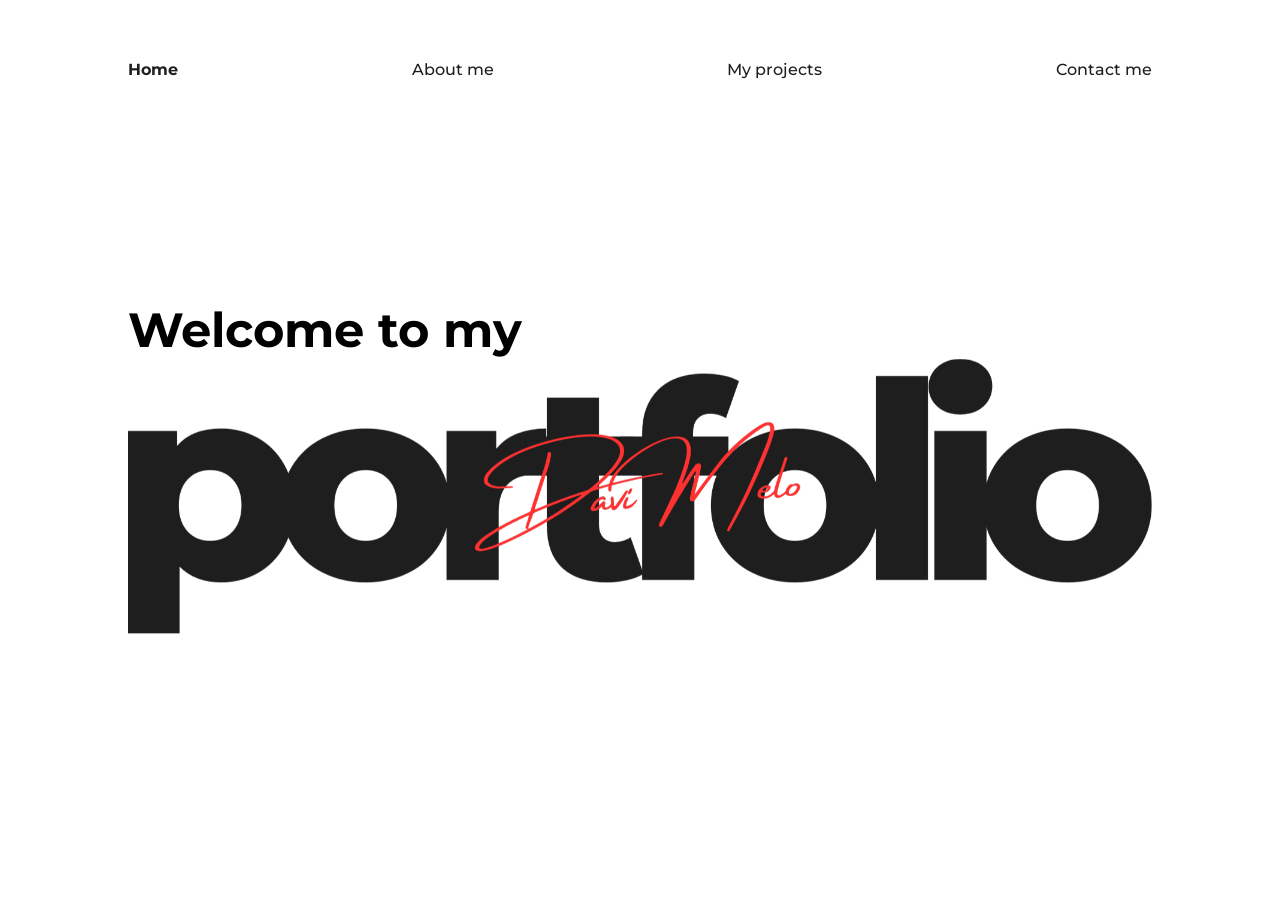
<file: index.html>
<!DOCTYPE html>
<html lang="pt-BR">
<head>
    <meta charset="UTF-8">
    <meta name="viewport" content="width=device-width, initial-scale=1.0">
    <title>Portfólio - Davi Melo</title>
    <link rel="stylesheet" href="./styles/home.css">
    <link rel="stylesheet" href="./styles/main.css">
    <link rel="shortcut icon" href="./assets/logo-gradiente.png" type="image/x-icon">
</head>
<body id="home">
    <div class="navbar">
        <ul class="navbar-list">
            <li class="home"><a class="link" href="index.html">Home</a></li>
            <li class="about"><a class="link" href="about.html">About me</a></li>
            <li  class="projects"><a class="link" href="project.html">My projects</a></li>
            <li class="contact"><a class="link" href="contact.html">Contact me</a></li>
        </ul>
    </div>

    <div class="align">
        <div class="content">
            <h1 class="home-title">Welcome to my</h1>
            <img src="./assets/portfolio.png" alt="Imagem de portfólio"class="home-image">
        </div>
    </div>
</body>
</html>
</file>
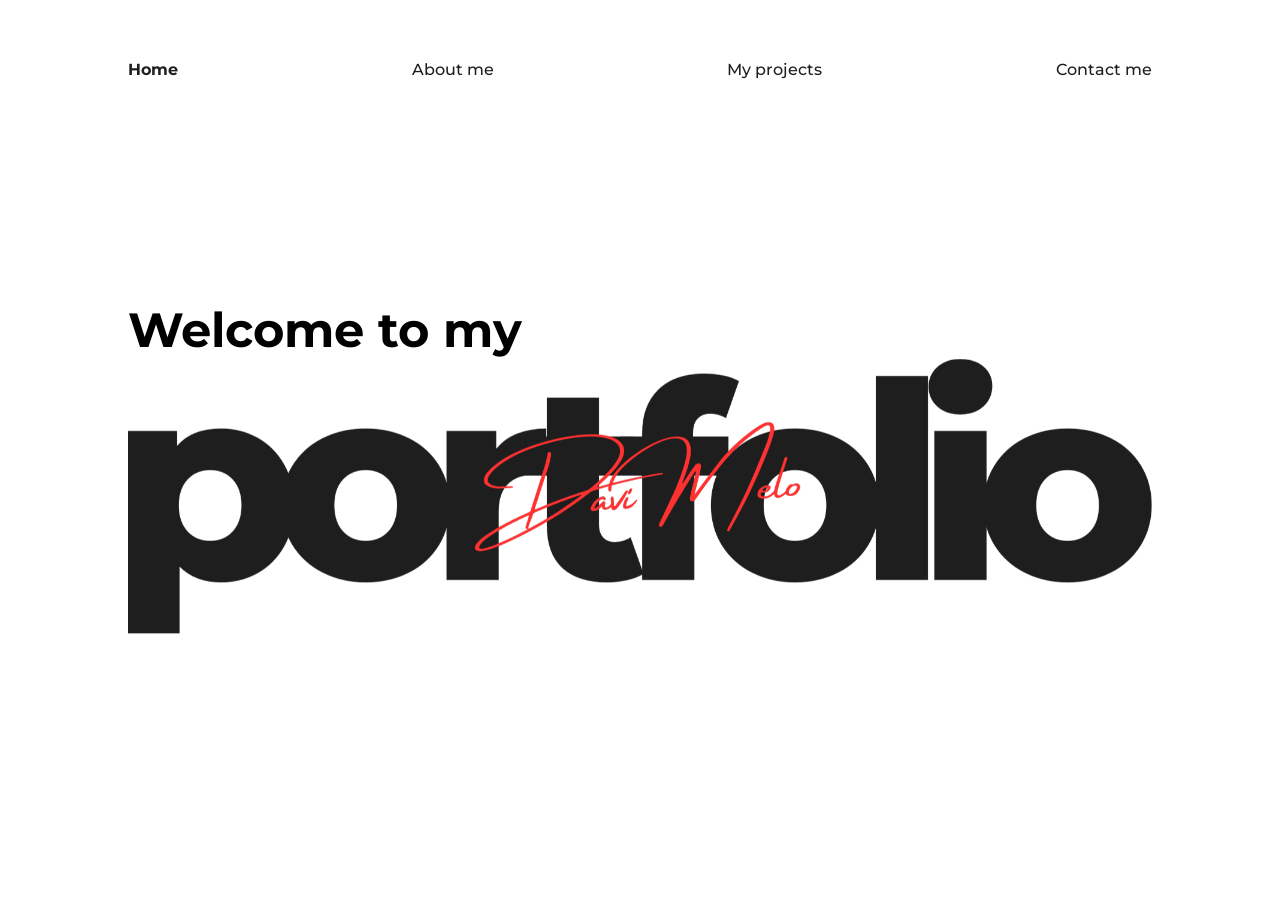
<file: templates/index.html>
<!DOCTYPE html>
<html lang="pt-BR">
<head>
    <meta charset="UTF-8">
    <meta name="viewport" content="width=device-width, initial-scale=1.0">
    <title>Portfólio - Davi Melo</title>
    <link rel="stylesheet" href="../styles/home.css">
    <link rel="stylesheet" href="../styles/main.css">
    <link rel="shortcut icon" href="../assets/logo-gradiente.png" type="image/x-icon">
</head>
<body id="home">
    <div class="navbar">
        <ul class="navbar-list">
            <li class="home"><a class="link" href="index.html">Home</a></li>
            <li class="about"><a class="link" href="about.html">About me</a></li>
            <li  class="projects"><a class="link" href="project.html">My projects</a></li>
            <li class="contact"><a class="link" href="contact.html">Contact me</a></li>
        </ul>
    </div>

    <div class="align">
        <div class="content">
            <h1 class="home-title">Welcome to my</h1>
            <img src="../assets/portfolio.png" alt="Imagem de portfólio"class="home-image">
        </div>
    </div>
</body>
</html>
</file>
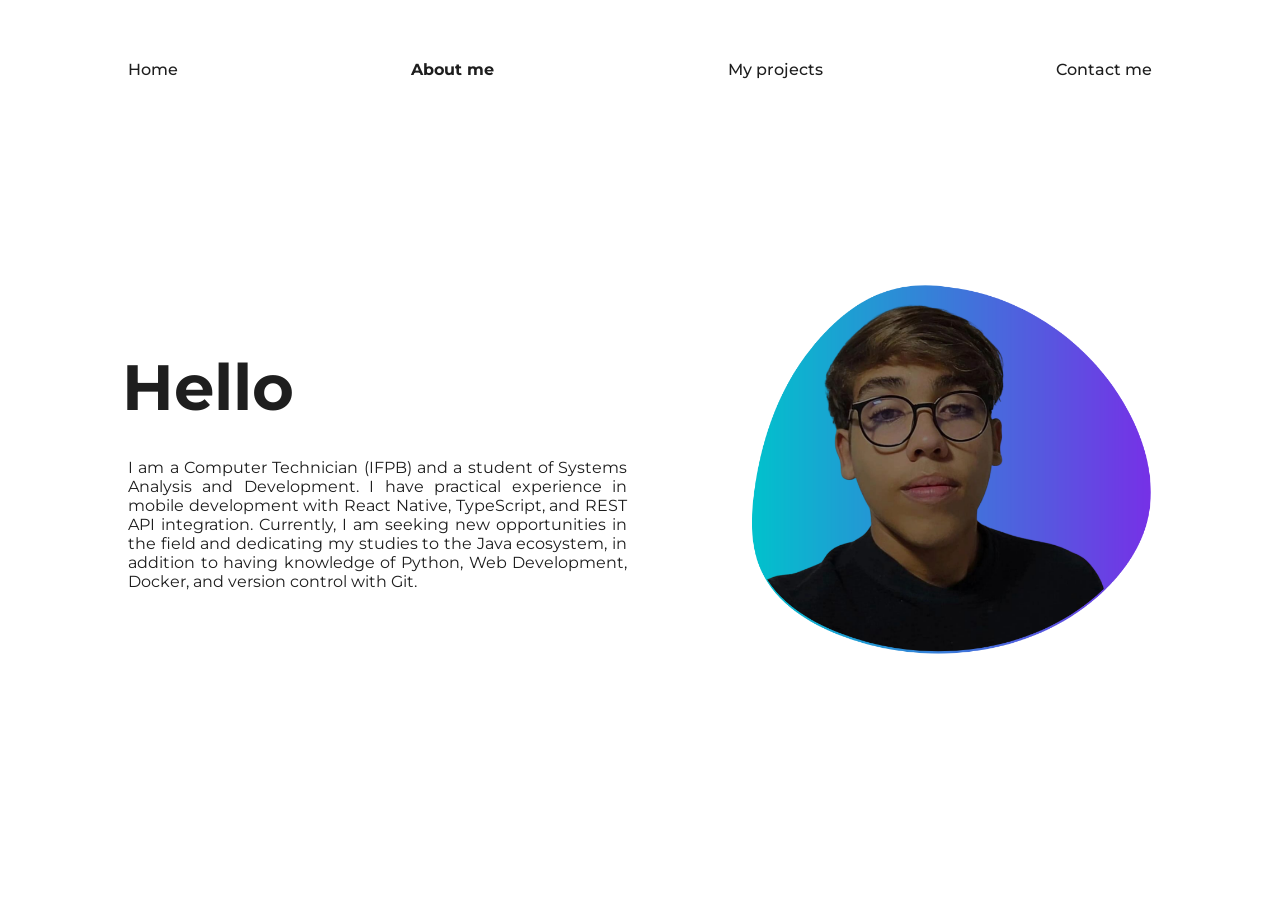
<file: about.html>
<!DOCTYPE html>
<html lang="en">
<head>
    <meta charset="UTF-8">
    <meta name="viewport" content="width=device-width, initial-scale=1.0">
    <title>About me</title>
    <link rel="stylesheet" href="./styles/main.css">
    <link rel="stylesheet" href="./styles/about.css">
    <link rel="shortcut icon" href="./assets/logo-gradiente.png" type="image/x-icon">
</head>
<body id="about">
    <div class="navbar">
        <ul class="navbar-list">
            <li class="home"><a class="link" href="index.html">Home</a></li>
            <li class="about"><a class="link" href="about.html">About me</a></li>
            <li  class="projects"><a class="link" href="project.html">My projects</a></li>
            <li class="contact"><a class="link" href="contact.html">Contact me</a></li>
        </ul>
    </div>
    <div class="content content-flex align">
        <div class="content-text">
            <h1 class="title">Hello</h1>
            <p class="paragraph">
                I am a Computer Technician (IFPB) and a student of Systems Analysis and Development. 
                I have practical experience in mobile development with React Native, TypeScript, and REST API integration. 
                Currently, I am seeking new opportunities in the field and dedicating my studies to the Java ecosystem, 
                in addition to having knowledge of Python, Web Development, Docker, and version control with Git.
            </p>
        </div>
        <div class="content-image">
            <img src="./assets/davi-bg.png" class="image" alt="">
        </div>
    </div>
</body>
</html>
</file>
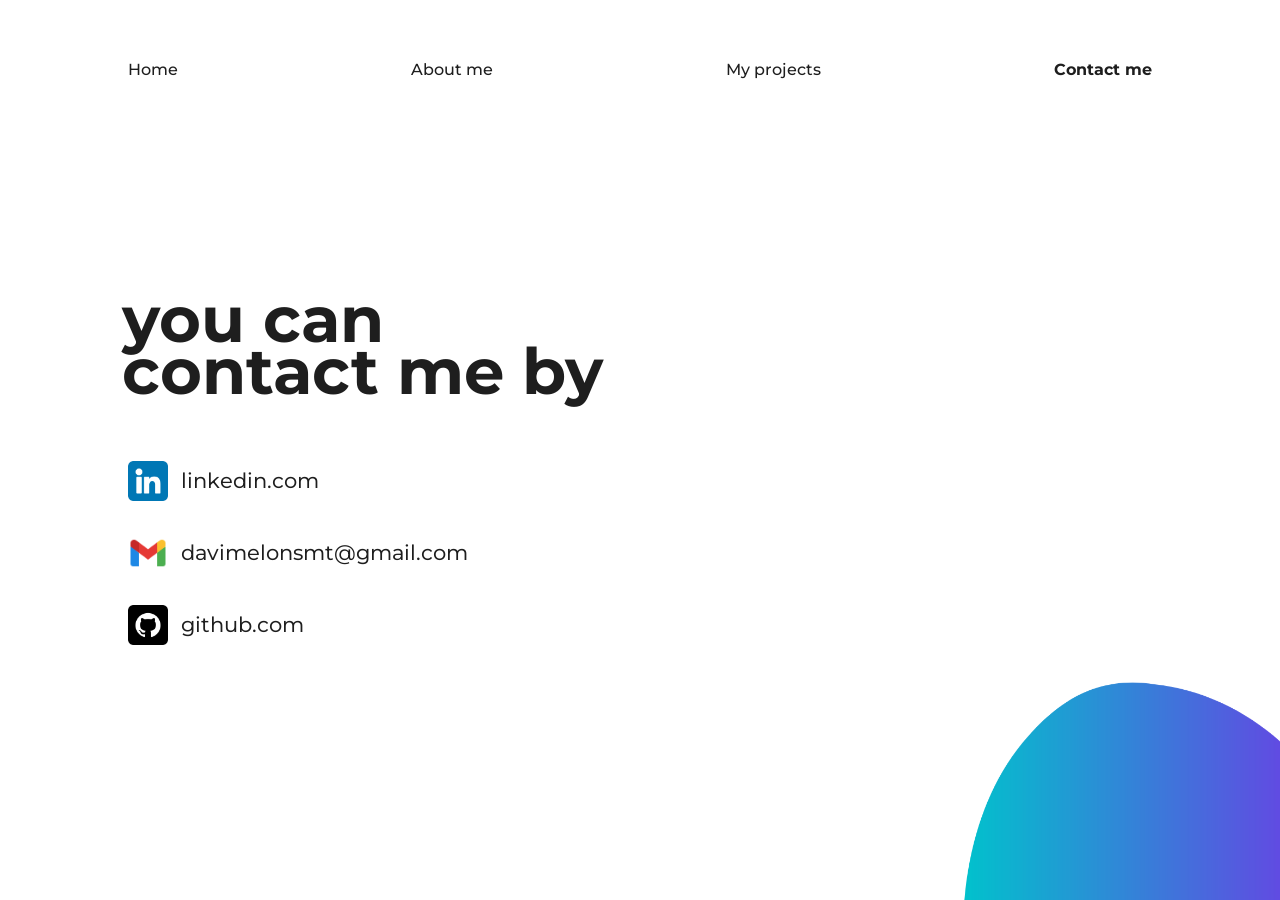
<file: contact.html>
<!DOCTYPE html>
<html lang="en">
<head>
    <meta charset="UTF-8">
    <meta name="viewport" content="width=device-width, initial-scale=1.0">
    <title>Contact me</title>
    <link rel="stylesheet" href="./styles/main.css">
    <link rel="stylesheet" href="./styles/contact.css">
    <link rel="shortcut icon" href="./assets/logo-gradiente.png" type="image/x-icon">
</head>
<body id="contact">
    <div class="navbar">
        <ul class="navbar-list">
            <li class="home"><a class="link" href="index.html">Home</a></li>
            <li class="about"><a class="link" href="about.html">About me</a></li>
            <li  class="projects"><a class="link" href="project.html">My projects</a></li>
            <li class="contact"><a class="link" href="contact.html">Contact me</a></li>
        </ul>
    </div>
    <div class="align">
        <div class="content">
            <div class="contact-content-title">
                <h1 class="title contact-title">you can</h1>
                <h1 class="title contact-title">contact me by</h1>
            </div>
            
            <div>
                <div class="content-flex contact-content">
                    <img src="./assets/linkedin.png" class="contact-images" alt="">
                    <a class="subtitle" href="https://www.linkedin.com/in/davi-melo-8a1440378/" target="_blank">linkedin.com</a>
                </div>
                <div class="content-flex contact-content">
                    <img src="./assets/gmail.png" class="contact-images" alt="">
                    <a class="subtitle" href="mailto:davimelonsmt@gmail.com">davimelonsmt@gmail.com</a  >
                </div>
                <div class="content-flex contact-content">
                    <img src="./assets/github.png" class="contact-images" alt="">
                    <a class="subtitle" href="https://github.com/daviimelo" target="_blank">github.com</a>
                </div>
            </div>
        </div>
    </div>
    
    <img src="./assets/bg.png" class="bottom-right-image" alt="">
</body>
</html>
</file>
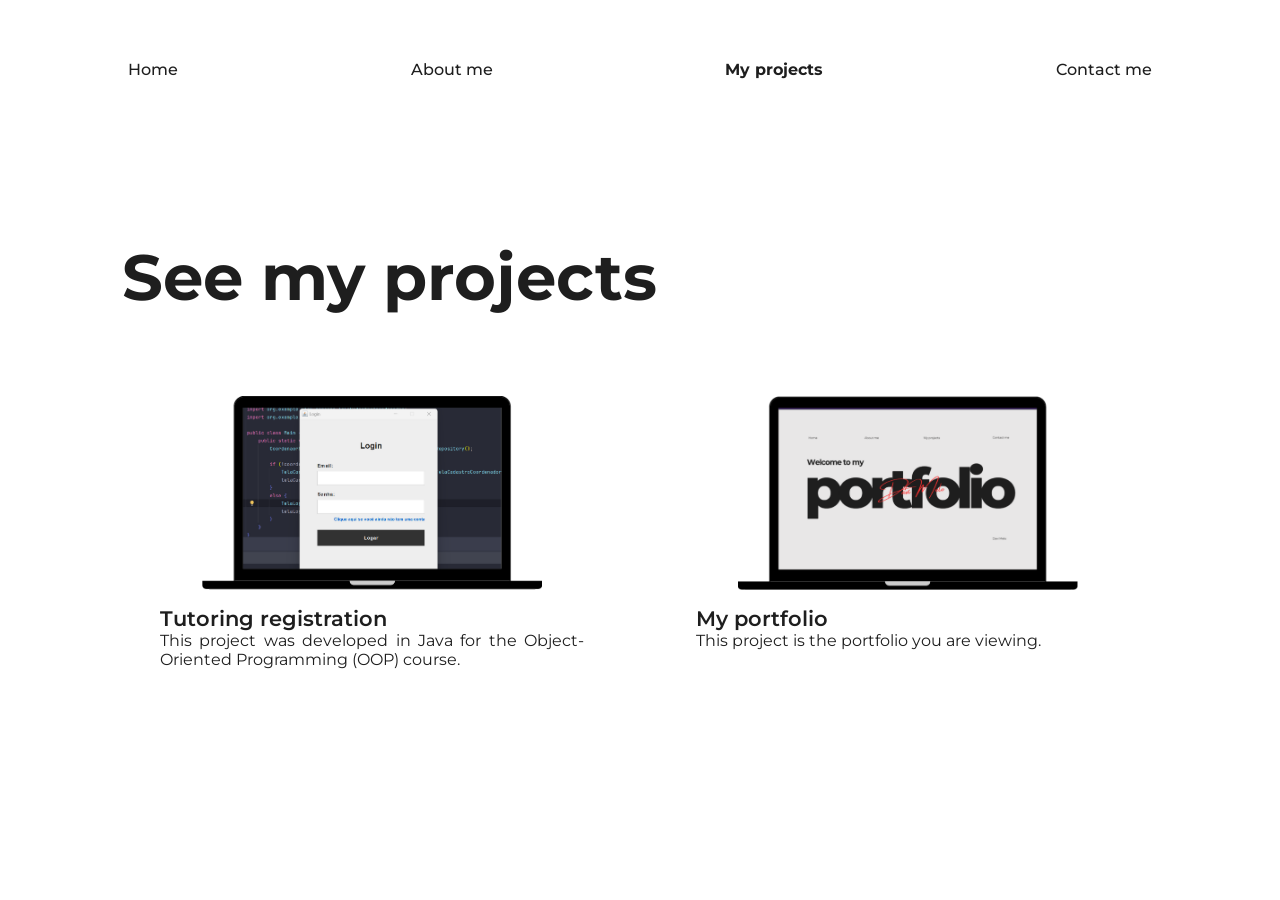
<file: project.html>
<!DOCTYPE html>
<html lang="en">
<head>
    <meta charset="UTF-8">
    <meta name="viewport" content="width=device-width, initial-scale=1.0">
    <title>My projects</title>
    <link rel="stylesheet" href="./styles/main.css">
    <link rel="stylesheet" href="./styles/project.css">
    <link rel="shortcut icon" href="./assets/logo-gradiente.png" type="image/x-icon">
</head>
<body id="projects">
    <div class="navbar">
        <ul class="navbar-list">
            <li class="home"><a class="link" href="index.html">Home</a></li>
            <li class="about"><a class="link" href="about.html">About me</a></li>
            <li  class="projects"><a class="link" href="project.html">My projects</a></li>
            <li class="contact"><a class="link" href="contact.html">Contact me</a></li>
        </ul>
    </div>

    <div class="align">
        <div class="content">
            <h1 class="title">See my projects</h1>
            <div class="content-flex project-image">
                <a href="https://github.com/daviimelo/Monitores" target="_blank" class="project-content">
                    <img src="./assets/monitores.png" class="image" alt="">
                    <h1 class="subtitle">Tutoring registration</h1>
                    <p class="paragraph-image">
                        This project was developed in Java for the Object-Oriented Programming (OOP) course.
                    </p>
                </a>
                <a href="https://github.com/daviimelo/Portfolio-Web" target="_blank" class="project-content">
                    <img src="./assets/portfolio-site.png" class="image" alt="">
                    <h1 class="subtitle">My portfolio</h1>
                    <p class="paragraph-image">
                        This project is the portfolio you are viewing.
                    </p>
                </a>
            </div>
        </div>
    </div>
</body>
</html>
</file>
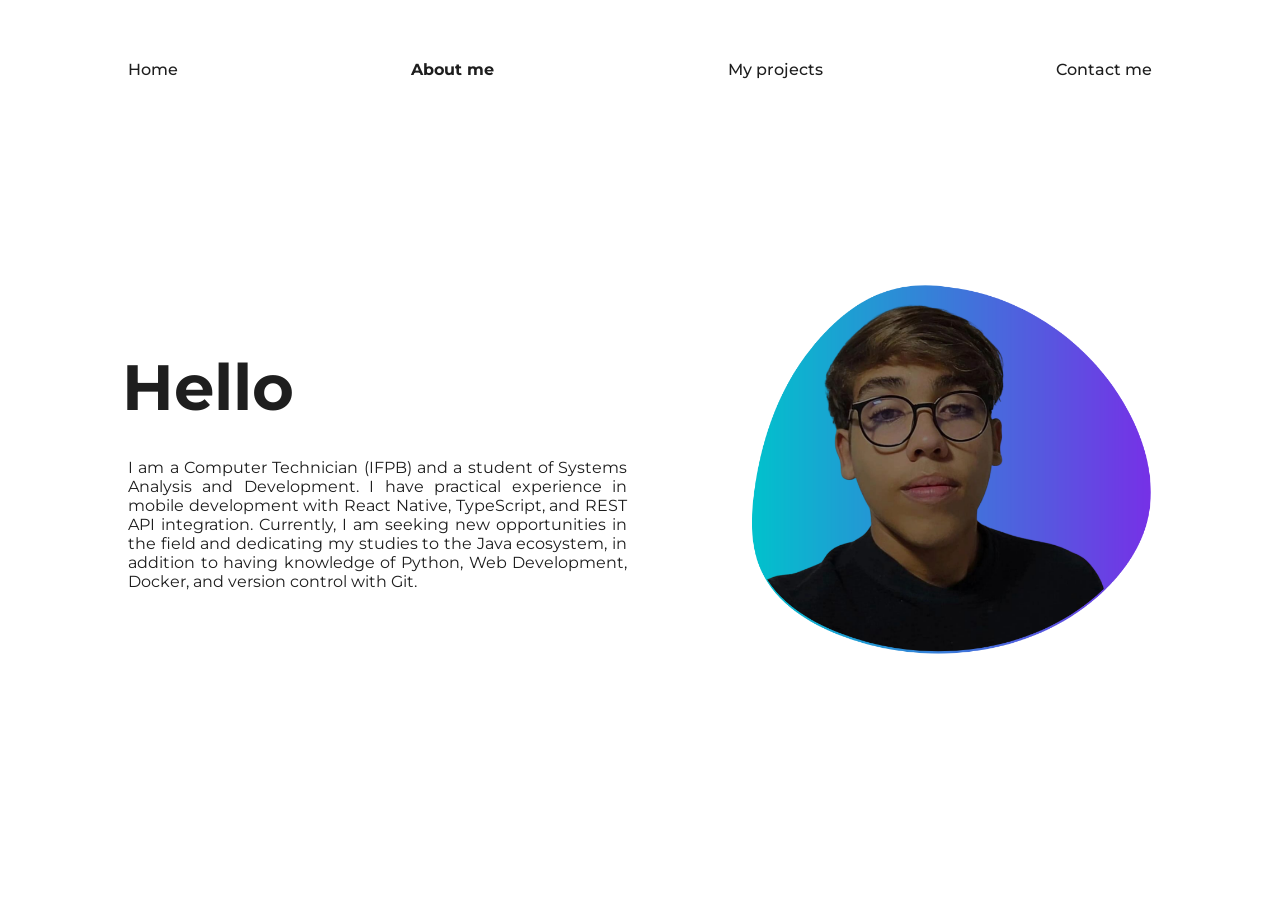
<file: templates/about.html>
<!DOCTYPE html>
<html lang="en">
<head>
    <meta charset="UTF-8">
    <meta name="viewport" content="width=device-width, initial-scale=1.0">
    <title>About me</title>
    <link rel="stylesheet" href="../styles/main.css">
    <link rel="stylesheet" href="../styles/about.css">
    <link rel="shortcut icon" href="../assets/logo-gradiente.png" type="image/x-icon">
</head>
<body id="about">
    <div class="navbar">
        <ul class="navbar-list">
            <li class="home"><a class="link" href="index.html">Home</a></li>
            <li class="about"><a class="link" href="about.html">About me</a></li>
            <li  class="projects"><a class="link" href="project.html">My projects</a></li>
            <li class="contact"><a class="link" href="contact.html">Contact me</a></li>
        </ul>
    </div>
    <div class="content content-flex align">
        <div class="content-text">
            <h1 class="title">Hello</h1>
            <p class="paragraph">
                I am a Computer Technician (IFPB) and a student of Systems Analysis and Development. 
                I have practical experience in mobile development with React Native, TypeScript, and REST API integration. 
                Currently, I am seeking new opportunities in the field and dedicating my studies to the Java ecosystem, 
                in addition to having knowledge of Python, Web Development, Docker, and version control with Git.
            </p>
        </div>
        <div class="content-image">
            <img src="/assets/davi-bg.png" class="image" alt="">
        </div>
    </div>
</body>
</html>
</file>
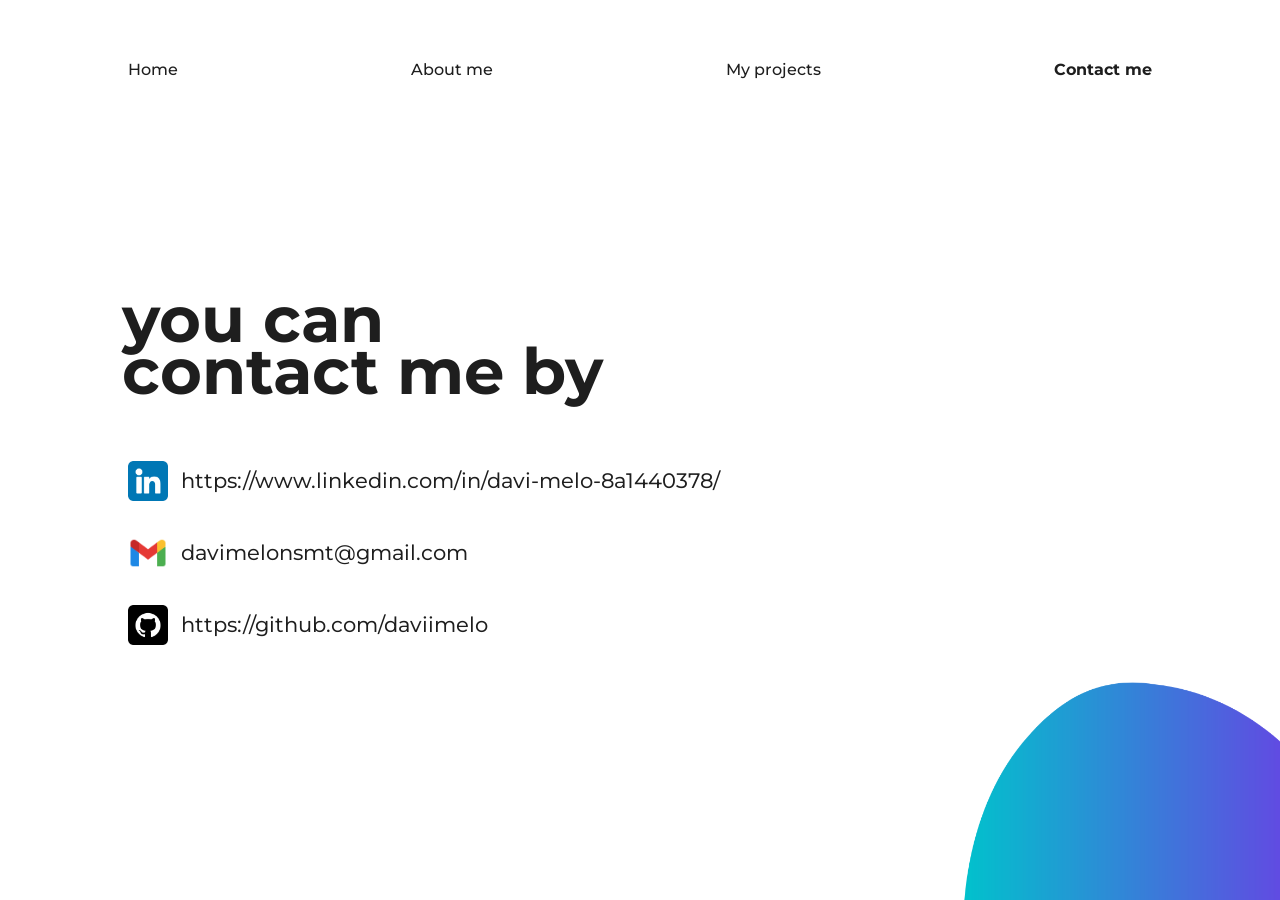
<file: templates/contact.html>
<!DOCTYPE html>
<html lang="en">
<head>
    <meta charset="UTF-8">
    <meta name="viewport" content="width=device-width, initial-scale=1.0">
    <title>Contact me</title>
    <link rel="stylesheet" href="../styles/main.css">
    <link rel="stylesheet" href="../styles/contact.css">
    <link rel="shortcut icon" href="../assets/logo-gradiente.png" type="image/x-icon">
</head>
<body id="contact">
    <div class="navbar">
        <ul class="navbar-list">
            <li class="home"><a class="link" href="index.html">Home</a></li>
            <li class="about"><a class="link" href="about.html">About me</a></li>
            <li  class="projects"><a class="link" href="project.html">My projects</a></li>
            <li class="contact"><a class="link" href="contact.html">Contact me</a></li>
        </ul>
    </div>
    <div class="align">
        <div class="content">
            <div class="contact-content-title">
                <h1 class="title contact-title">you can</h1>
                <h1 class="title contact-title">contact me by</h1>
            </div>
            
            <div>
                <div class="content-flex contact-content">
                    <img src="../assets/linkedin.png" class="contact-images" alt="">
                    <a class="subtitle" href="https://www.linkedin.com/in/davi-melo-8a1440378/" target="_blank">https://www.linkedin.com/in/davi-melo-8a1440378/</a>
                </div>
                <div class="content-flex contact-content">
                    <img src="../assets/gmail.png" class="contact-images" alt="">
                    <a class="subtitle" href="mailto:davimelonsmt@gmail.com">davimelonsmt@gmail.com</a  >
                </div>
                <div class="content-flex contact-content">
                    <img src="../assets/github.png" class="contact-images" alt="">
                    <a class="subtitle" href="https://github.com/daviimelo" target="_blank">https://github.com/daviimelo</a>
                </div>
            </div>
        </div>
    </div>
    
    <img src="../assets/bg.png" class="bottom-right-image" alt="">
</body>
</html>
</file>
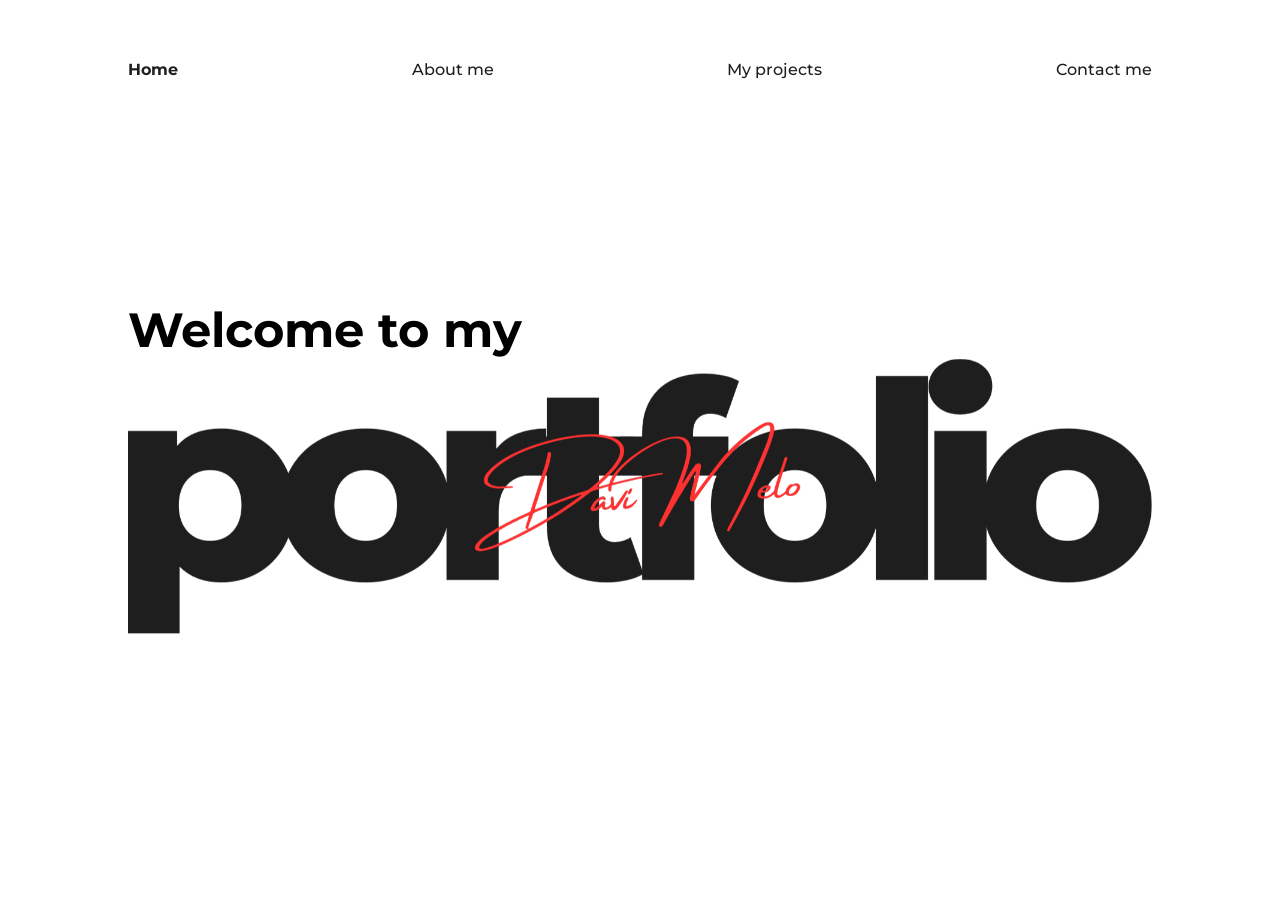
<file: templates/home.html>
<!DOCTYPE html>
<html lang="pt-BR">
<head>
    <meta charset="UTF-8">
    <meta name="viewport" content="width=device-width, initial-scale=1.0">
    <title>Portfólio - Davi Melo</title>
    <link rel="stylesheet" href="../styles/home.css">
    <link rel="stylesheet" href="../styles/main.css">
    <link rel="shortcut icon" href="../assets/logo-gradiente.png" type="image/x-icon">
</head>
<body id="home">
    <div class="navbar">
        <ul class="navbar-list">
            <li class="home"><a class="link" href="home.html">Home</a></li>
            <li class="about"><a class="link" href="about.html">About me</a></li>
            <li  class="projects"><a class="link" href="project.html">My projects</a></li>
            <li class="contact"><a class="link" href="contact.html">Contact me</a></li>
        </ul>
    </div>

    <div class="align">
        <div class="content">
            <h1 class="home-title">Welcome to my</h1>
            <img src="../assets/portfolio.png" alt="Imagem de portfólio"class="home-image">
        </div>
    </div>
</body>
</html>
</file>
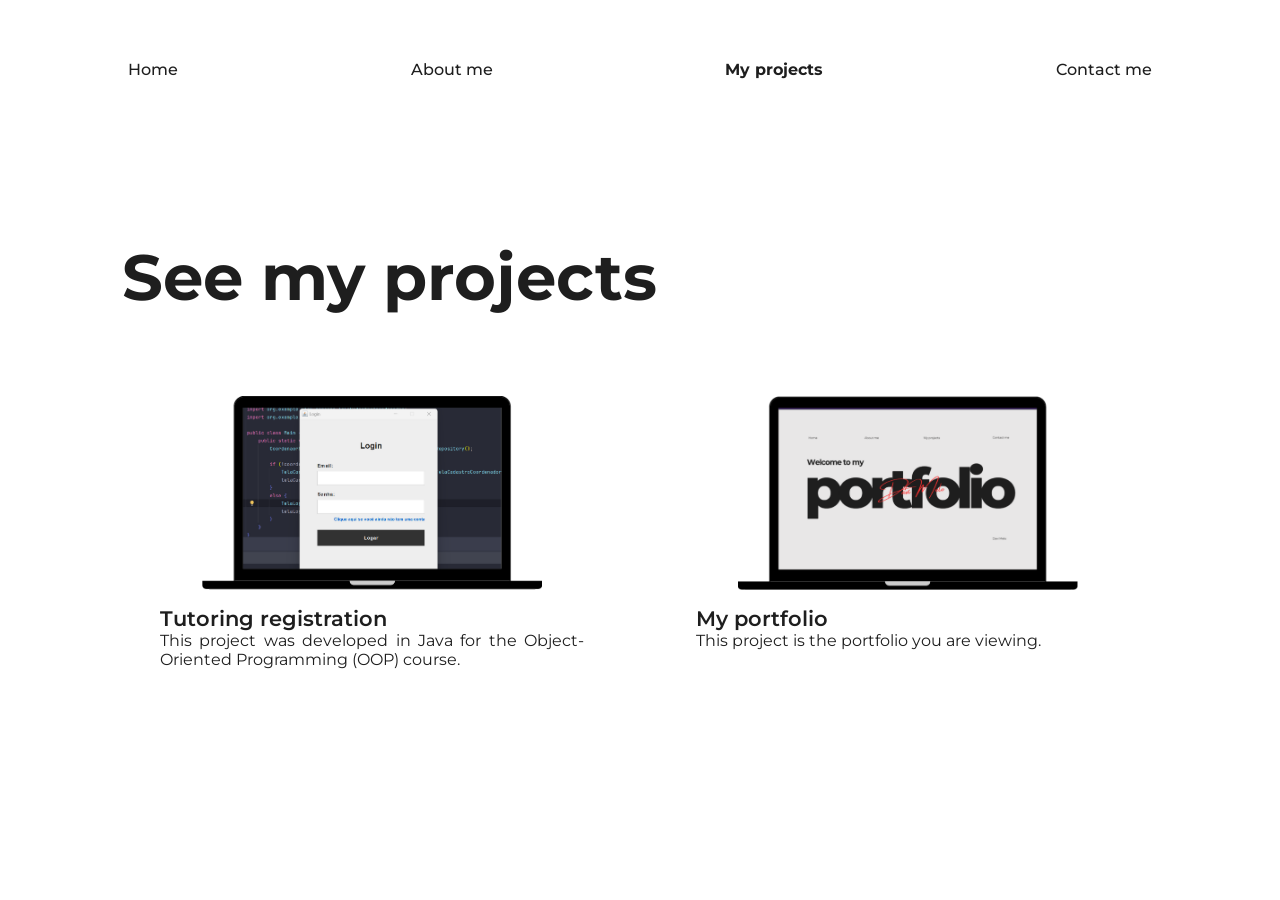
<file: templates/project.html>
<!DOCTYPE html>
<html lang="en">
<head>
    <meta charset="UTF-8">
    <meta name="viewport" content="width=device-width, initial-scale=1.0">
    <title>My projects</title>
    <link rel="stylesheet" href="../styles/main.css">
    <link rel="stylesheet" href="../styles/project.css">
    <link rel="shortcut icon" href="../assets/logo-gradiente.png" type="image/x-icon">
</head>
<body id="projects">
    <div class="navbar">
        <ul class="navbar-list">
            <li class="home"><a class="link" href="index.html">Home</a></li>
            <li class="about"><a class="link" href="about.html">About me</a></li>
            <li  class="projects"><a class="link" href="project.html">My projects</a></li>
            <li class="contact"><a class="link" href="contact.html">Contact me</a></li>
        </ul>
    </div>

    <div class="align">
        <div class="content">
            <h1 class="title">See my projects</h1>
            <div class="content-flex project-image">
                <a href="https://github.com/daviimelo/Monitores" target="_blank" class="project-content">
                    <img src="/assets/monitores.png" class="image" alt="">
                    <h1 class="subtitle">Tutoring registration</h1>
                    <p class="paragraph-image">
                        This project was developed in Java for the Object-Oriented Programming (OOP) course.
                    </p>
                </a>
                <a href="https://github.com/daviimelo/Portfolio-Web" target="_blank" class="project-content">
                    <img src="/assets/portfolio-site.png" class="image" alt="">
                    <h1 class="subtitle">My portfolio</h1>
                    <p class="paragraph-image">
                        This project is the portfolio you are viewing.
                    </p>
                </a>
            </div>
        </div>
    </div>
</body>
</html>
</file>
<file: styles/home.css>
.home-title {
    font-family: 'Montserrat', sans-serif;
    font-weight: 700;
    font-size: 3rem;
}

.home-image {
    width: 100%;
}
</file>
<file: styles/main.css>
@import url('https://fonts.googleapis.com/css2?family=Montserrat:wght@300;400;500;700&display=swap');

* {
    margin: 0;
    padding: 0;
    box-sizing: border-box;
}

.navbar {
    padding: 3.75em 8em 0.5em 8em;
    opacity: 0;
    animation: fadeDown 0.6s ease-out forwards;
}

.navbar-list {
    list-style: none;
    display: flex;
    justify-content: space-between;
}

.link {
    text-decoration: none;
    color: #1E1E1E;
    font-family: 'Montserrat', sans-serif;
    font-weight: 500;
    font-size: 1rem;
    transition: color 0.3s ease;
}

.link:hover {
    color: #FF3131;
}

#home .home .link,
#about .about .link,
#projects .projects .link,
#contact .contact .link {
    font-weight: bold;
}

.align {
    display: flex;
    align-items: center;
    min-height: 85vh;
}

.content {
    padding: 2em 8em;
    opacity: 0;
    animation: fadeUp 0.8s ease-out 0.2s forwards;
}

.content-flex {
    display: flex;
    flex-direction: row;
}

.title {
    color: #1E1E1E;
    font-family: 'Montserrat', sans-serif;
    font-weight: 700;
    font-size: 4rem;
    margin-left: -0.10em;
}

.subtitle {
    color: #1E1E1E;
    font-family: 'Montserrat', sans-serif;
    font-weight: 600;
    font-size: 1.3rem;
}

@media (min-width: 87.5rem) {
    .title {
        font-size: 5rem;
    }
}

@media (max-width: 55rem) { 
    .navbar {
        padding: 2em 4em 0.5em 4em;
        flex-wrap: wrap; 
        gap: 15px;
    }

    .content {
        padding: 2em 4em;
    }

    .navbar-list {
        flex-wrap: wrap; 
        gap: 15px;
    }

    .title {
        font-size: 2.5rem; 
    }

    .home-title {
        font-size: 2rem;
    }
}

@keyframes fadeUp {
    from {
        opacity: 0;
        transform: translateY(30px);
    }
    to {
        opacity: 1;
        transform: translateY(0);
    }
}

@keyframes fadeDown {
    from { 
        opacity: 0; 
        transform: translateY(-20px); 
}
    to { 
        opacity: 1; 
        transform: translateY(0); 
    }
}
</file>
<file: styles/about.css>
.paragraph {
    color: #1E1E1E;
    font-family: 'Montserrat', sans-serif;
    font-weight: 400;
    font-size: 1rem;
    text-align: justify;
    width: 80%;
    margin-top: 2rem;
}

.content-image {
    width: 100%;
    max-width: 37.5rem;
    min-width: 25rem;
    display: flex;
    justify-content: center;
}   

.image {
    width: 100%;
    height: auto;
}

@media (min-width: 87.5rem) {
    .paragraph {
        font-size: 1.3rem;
    }
}

@media (max-width: 65rem) {
    .content-flex {
        flex-direction: column;
        gap: 3rem;
        height: auto;       
        margin-top: 2rem;
    }

    .paragraph {
        width: 100%;
    }

    .content-image {
        width: 100%;
        max-width: 25rem;
        min-width: 10rem;
    }
}

@media (max-width: 55rem ) {
    .align {  
        align-items: center;
    }
}
</file>
<file: styles/contact.css>
.contact-content {
    align-items: center;
    margin-top: 2rem;
    transition: transform 0.3s ease;
}

.contact-content:hover {
    transform: translateX(10px);
}

.contact-content-title {
    margin-bottom: 4rem;
}

.contact-title {
    line-height: 0.8;
}

.contact-images {
    width: 2.5rem;
    height: 2.5rem;
}

.subtitle {
    text-decoration: none;
    font-weight: 450;
    margin-left: 0.8rem;
    transition: color 0.3s ease;
    word-break: break-word;
}

.subtitle:hover {
    color: #FF3131;
}

.bottom-right-image {
    position: fixed;
    bottom: 0;
    right: 0;
    max-width: 20rem;
    pointer-events: none;
    z-index: -1;  
}

@media (max-width: 55rem) {
    .bottom-right-image {
        max-width: 10rem;
    }
}

@media (max-width: 65rem) {
    .contact-content-title {
        margin-bottom: 2rem;
    }

    .contact-images {
        width: 2rem;
        height: 2rem;
    }

    .subtitle {
        font-size: 0.9rem;
    }

    .bottom-right-image {
        max-width: 15rem;
    }
}
</file>
<file: styles/project.css>
.project-image {
    justify-content: space-between;
    gap: 3rem;
    margin-top: 3rem;
}

.project-content {
    transition: transform 0.3s ease, box-shadow 0.3s ease;
    padding: 2rem;
    border-radius: 1rem;
    text-decoration: none;
}

.project-content:hover {
    transform: translateY(-10px);
    box-shadow: 0px 15px 30px rgba(0, 0, 0, 0.1);
}

.image {
    width: 80%;
    height: auto;
    display: block;
    margin: 0 auto; 
}

.subtitle {
    margin-top: 1rem;
}

.paragraph-image {
    font-family: 'Montserrat', sans-serif;
    color: #1E1E1E;
    text-align: justify;
    font-size: 1rem;
}

@media (min-width: 87.5rem) {
    .image {
        width: 90%;
        height: auto;
    }
}

@media (max-width: 55rem) {
    .align {
        justify-content: center;
        align-items: center;
        text-align: center;
    }
    
    .content-flex {
        flex-direction: column;
    }

    .project-content {
        width: 100%;
        max-width: 25rem; 
    }

    .subtitle {
        font-size: 1rem;
    }
    
    .paragraph-image {
        font-size: 0.8rem;
    }
}
</file>
